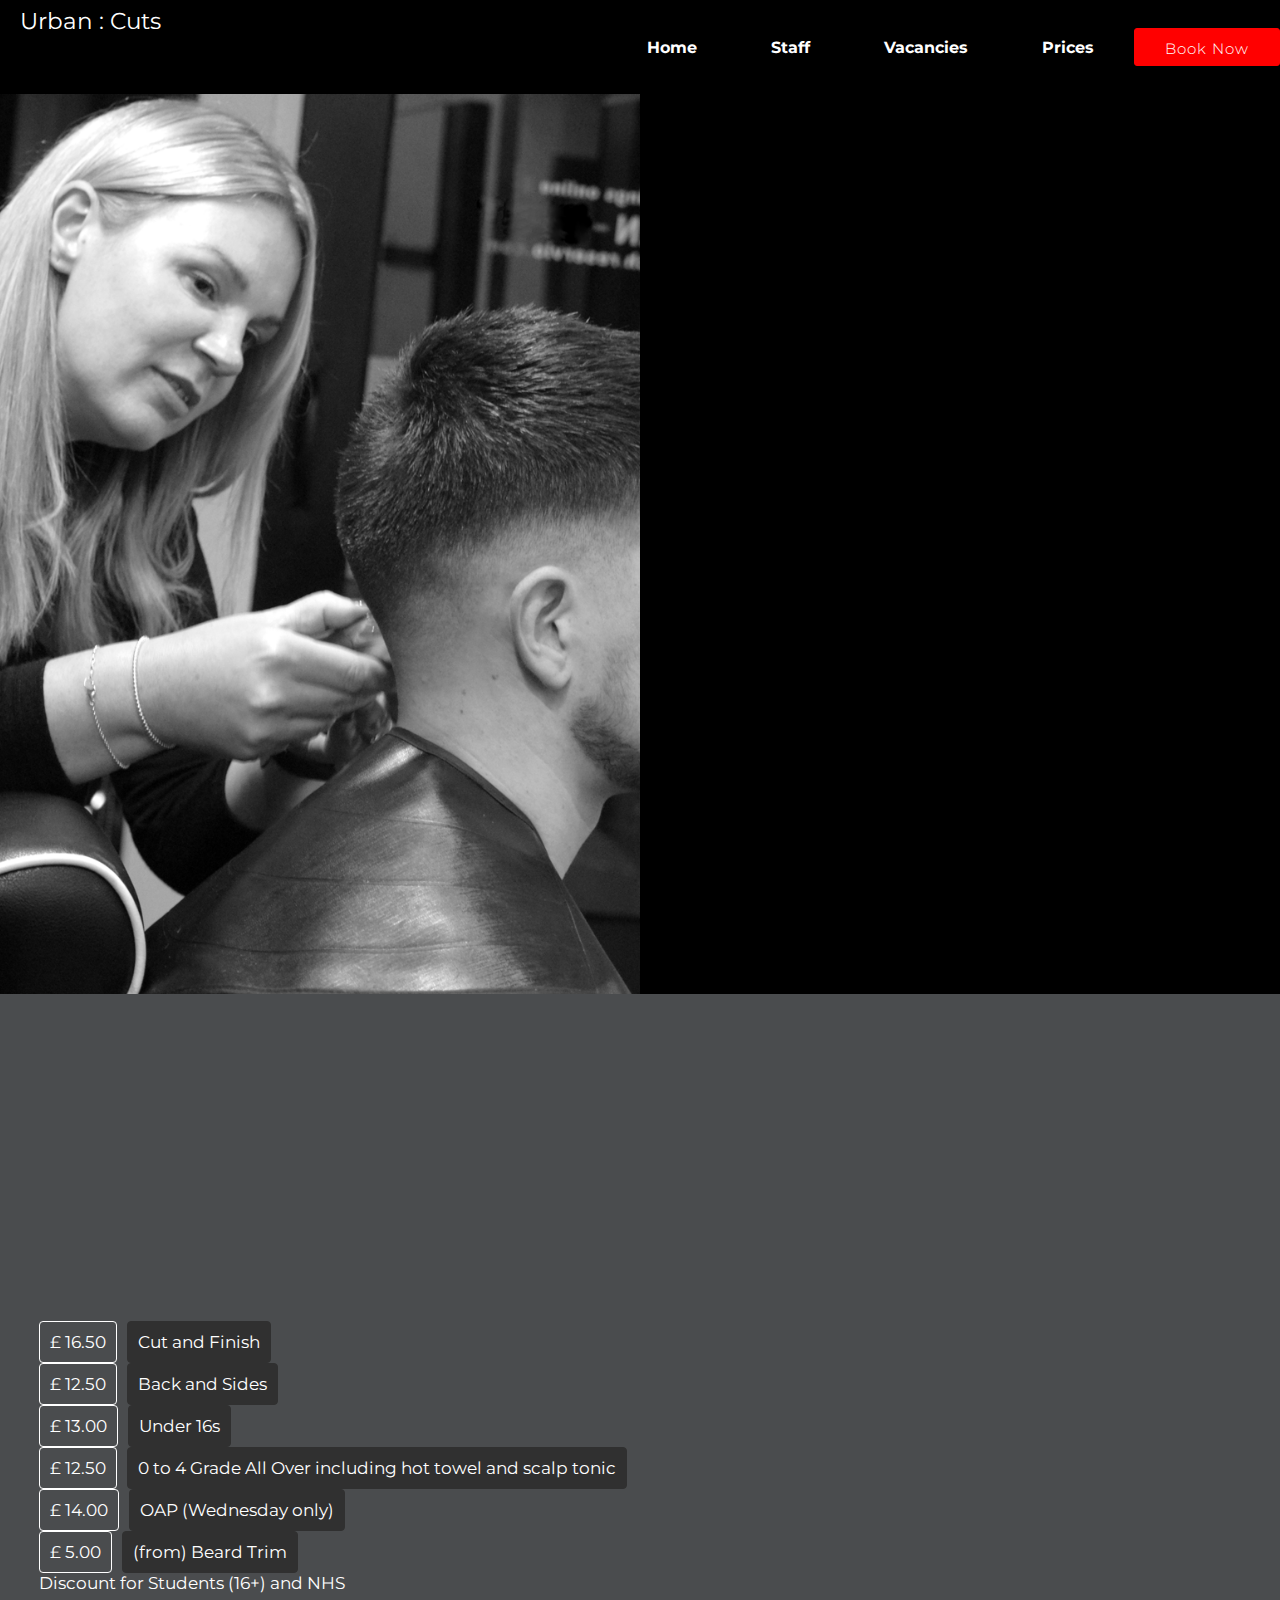
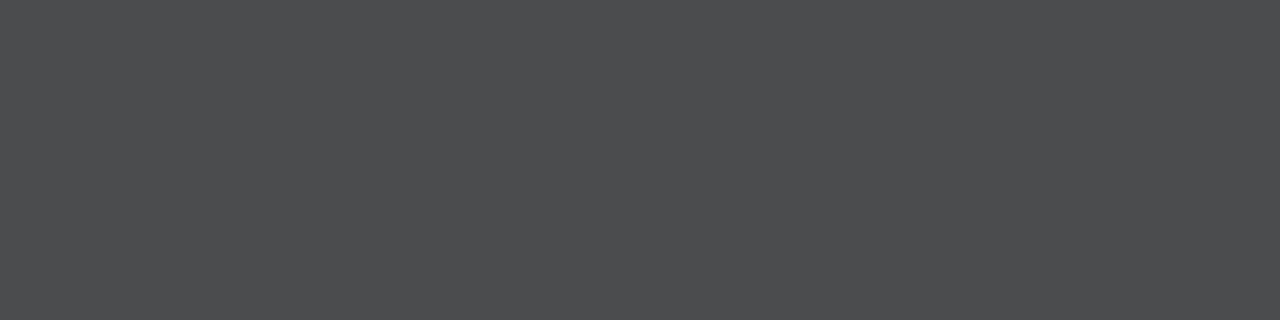
<file: prices.html>
<!doctype html>
<html lang="en">
  <head>
    <!-- Required meta tags -->
    <meta charset="utf-8">
    <meta name="viewport" content="width=device-width, initial-scale=1">

    <!-- Bootstrap CSS -->
    <link href="https://cdn.jsdelivr.net/npm/bootstrap@5.1.3/dist/css/bootstrap.min.css" rel="stylesheet" integrity="sha384-1BmE4kWBq78iYhFldvKuhfTAU6auU8tT94WrHftjDbrCEXSU1oBoqyl2QvZ6jIW3" crossorigin="anonymous">
    <!-- Favicon link -->
    <link rel="shortcut icon" type="image/png" href="assets/images/favicon1.png">
    <!-- Css link -->
    <link rel="stylesheet" href="assets/css/style.css">
    <link rel="stylesheet" href="assets/css/prices.css">
   
    <title>Urban : Cuts - Prices</title>

    

  </head>
  <body>



    <!-- Navbar section start -->
    <!-- -------------------- -->
    <header class="fixed-top boldFont" id="header">
       
        <nav id="navbar" class="header-area">
            
            <div class="logo-container d-flex align-items-center">
                <a href="index.html">
                    <!-- <img class="logo" src="assets/images/logo-InfinityCollar-updated.png" alt=""> -->
                    Urban : Cuts
                </a>
            </div>

            <div class="nav-item-container">
                <ul class="nav-items-ul">
                    <li><a href="index.html">Home</a></li>
                    <li><a href="staff.html">Staff</a></li>
                    <li><a href="vacancies.html">Vacancies</a></li>
                    <li><a href="prices.html">Prices</a></li>
                   </ul>
                   <a href="https://bookings.urbancuts.co.uk/" target="_blank" class="nav_button" >Book Now</a>
                <button class="open-btn" onclick="openNav()">☰</button>
            </div>


            <!--******************
            (Sidebar for tablet and mobile) section Start
            ********************* -->
            <div id="mySidepanel" class="side-panel backgroundColor__2">

                <a href="javascript:void(0)" class="close-btn semiBoldFont" onclick="closeNav()"><img src="assets/images/right-arrow.png" alt="" style="width: 20px; height: 20px;"></a>
                <ul>
                    <li><a href="index.html">Home</a></li>
                    <li><a href="staff.html">Staff</a></li>
                    <li><a href="vacancies.html">Vacancies</a></li>
                    <li><a href="prices.html">Prices</a></li>
                </ul>

                <!-- <a href="index.html"><img src="assets/images/shopping-cart.png" alt="" style="width: 25px;"></a>
                <a href="index.html"><img src="assets/images/user.png" alt="" style="width: 25px;"></a> -->
            </div>
            <!--******************
            (Sidebar for tablet and mobile) section end
            ********************* -->

        </nav>
    </header>


  
  

    <!-- Hero section start -->
    <!-- ------------------ -->
    <div class="hero heroPrices" id="hero">

        <div class="heroContent d-flex align-items-center">
            <div class="heroImage">
                <img src="assets/images/hero-prices.png" alt="">
            </div>
            <div class="heroText semiBoldFont prices d-flex align-items-center justify-content-center">
                <div>
                <div class="price"><p class="">£ 16.50</p><p class="">Cut and Finish</p></div>
                <div class="price"><p class="">£ 12.50</p><p class="">Back and Sides</p></div>
                <div class="price"><p class="">£ 13.00</p><p class="">Under 16s</p></div>
                <div class="price"><p>£ 12.50 </p><p class="">0 to 4 Grade All Over including hot towel and scalp tonic</p></div>
                <div class="price"><p class="">£ 14.00</p><p class="">OAP  (Wednesday only)</p></div>
                <div class="price"><p class="">£ 5.00</p><p class="">(from) Beard Trim</p></div>
                <p class="text-warning" style="background-color: #92515100; border:none">Discount for Students (16+) and NHS</p>
                </div>
            </div>
           
        </div>

    </div>




    <!-- JS link -->
    <script src="assets/js/script.js"></script>
    
    <!-- Optional JavaScript; choose one of the two! -->

    <!-- Option 1: Bootstrap Bundle with Popper -->
    <script src="https://cdn.jsdelivr.net/npm/bootstrap@5.1.3/dist/js/bootstrap.bundle.min.js" integrity="sha384-ka7Sk0Gln4gmtz2MlQnikT1wXgYsOg+OMhuP+IlRH9sENBO0LRn5q+8nbTov4+1p" crossorigin="anonymous"></script>

    <!-- Option 2: Separate Popper and Bootstrap JS -->
    <!--
    <script src="https://cdn.jsdelivr.net/npm/@popperjs/core@2.10.2/dist/umd/popper.min.js" integrity="sha384-7+zCNj/IqJ95wo16oMtfsKbZ9ccEh31eOz1HGyDuCQ6wgnyJNSYdrPa03rtR1zdB" crossorigin="anonymous"></script>
    <script src="https://cdn.jsdelivr.net/npm/bootstrap@5.1.3/dist/js/bootstrap.min.js" integrity="sha384-QJHtvGhmr9XOIpI6YVutG+2QOK9T+ZnN4kzFN1RtK3zEFEIsxhlmWl5/YESvpZ13" crossorigin="anonymous"></script>
    -->
  </body>
</html>
</file>
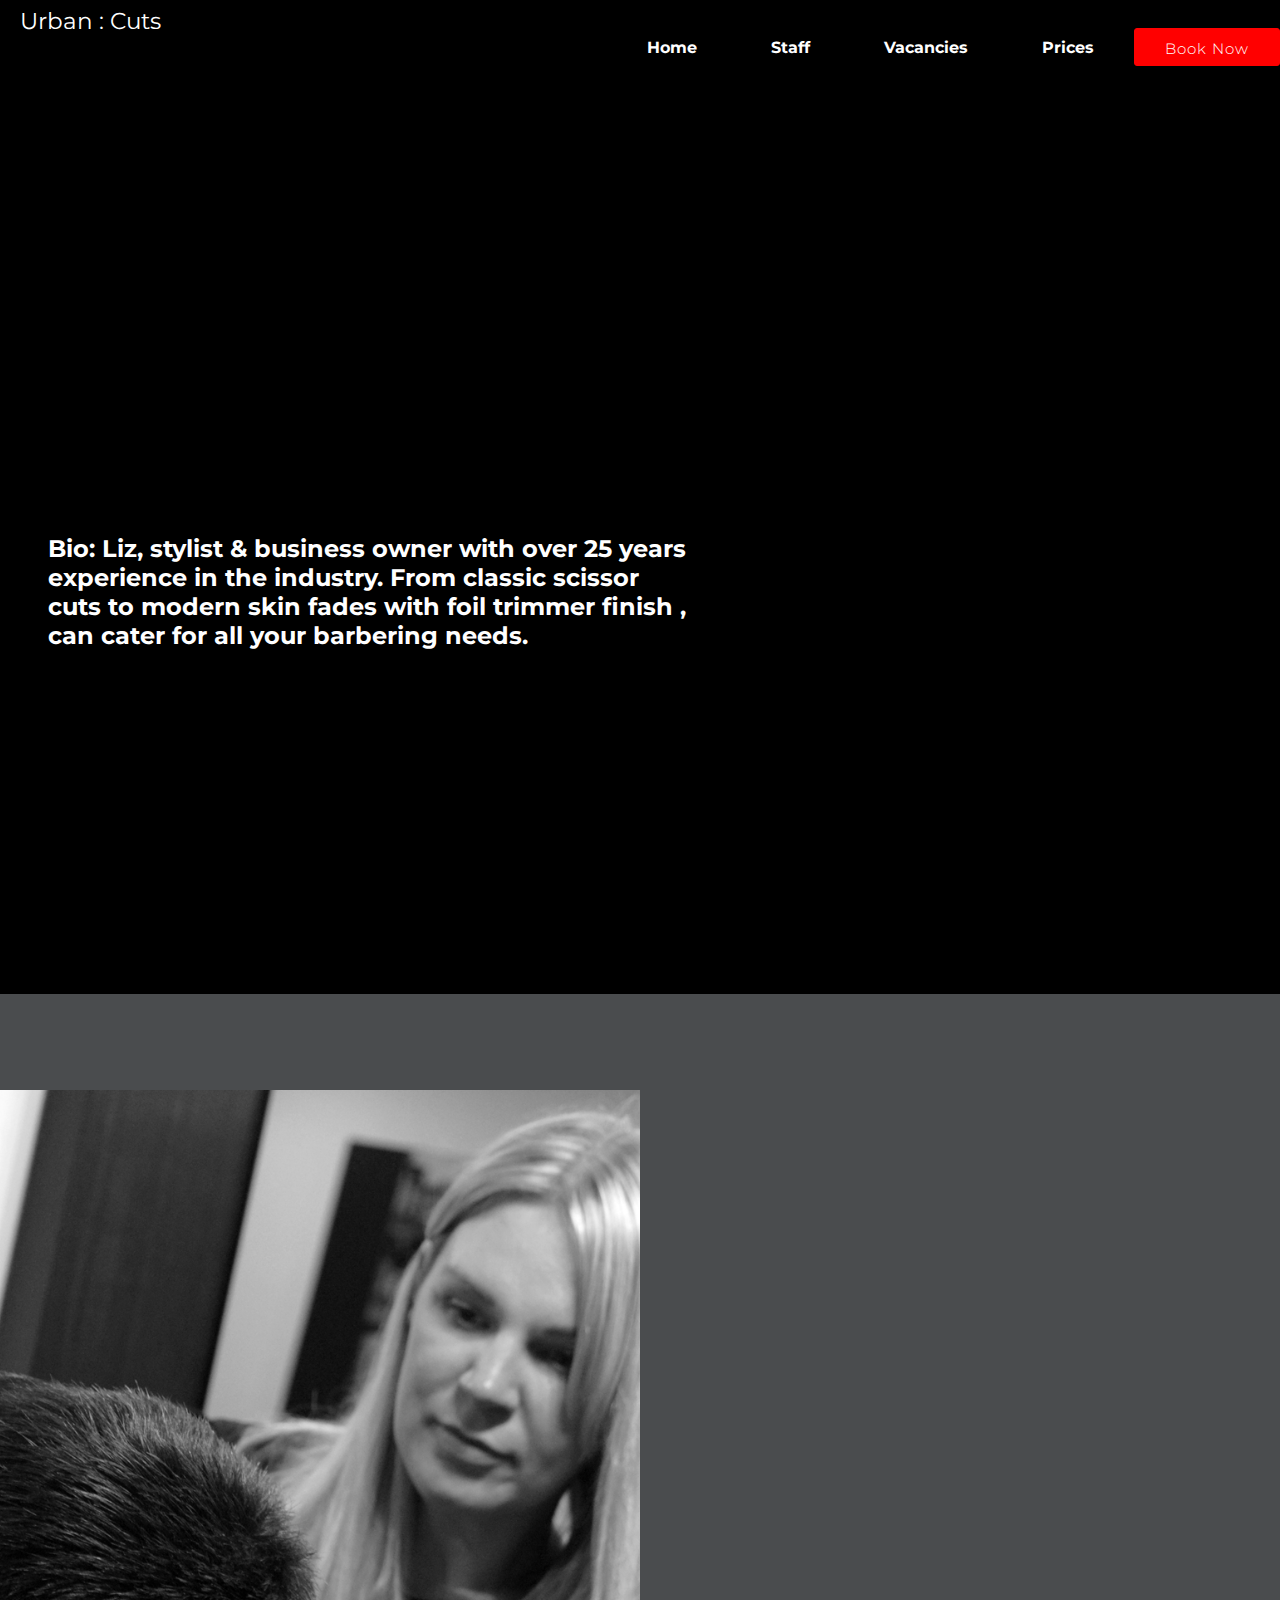
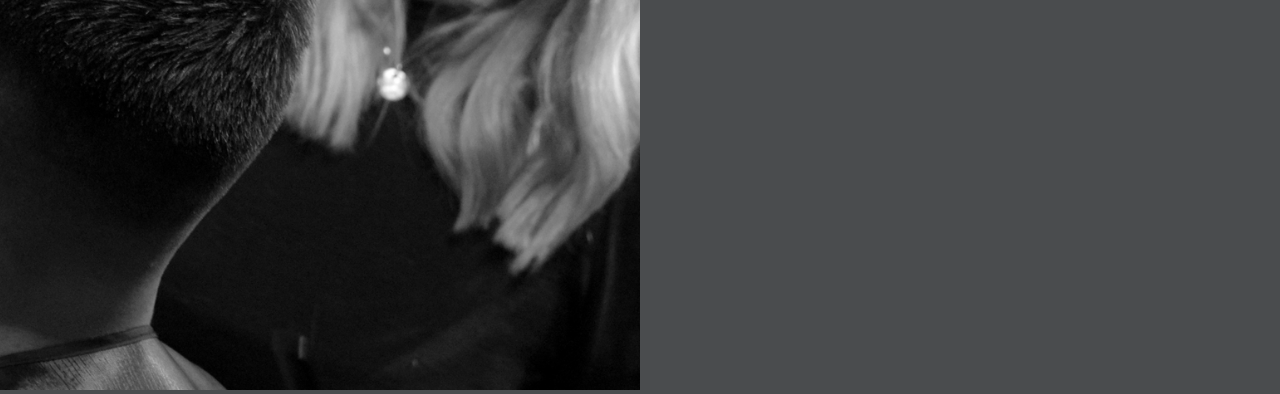
<file: staff.html>
<!doctype html>
<html lang="en">
  <head>
    <!-- Required meta tags -->
    <meta charset="utf-8">
    <meta name="viewport" content="width=device-width, initial-scale=1">

    <!-- Bootstrap CSS -->
    <link href="https://cdn.jsdelivr.net/npm/bootstrap@5.1.3/dist/css/bootstrap.min.css" rel="stylesheet" integrity="sha384-1BmE4kWBq78iYhFldvKuhfTAU6auU8tT94WrHftjDbrCEXSU1oBoqyl2QvZ6jIW3" crossorigin="anonymous">
    <!-- Favicon link -->
    <link rel="shortcut icon" type="image/png" href="assets/images/favicon1.png">
    <!-- Css link -->
    <link rel="stylesheet" href="assets/css/style.css">
    <link rel="stylesheet" href="assets/css/staff.css">
    
    <title>Urban : Cuts - Staff</title>

    

  </head>
  <body>


    <!-- Navbar section start -->
    <!-- -------------------- -->
    <header class="fixed-top boldFont" id="header">
       
        <nav id="navbar" class="header-area">
            
            <div class="logo-container d-flex align-items-center">
                <a href="index.html">
                    <!-- <img class="logo" src="assets/images/logo-InfinityCollar-updated.png" alt=""> -->
                    Urban : Cuts
                </a>
            </div>

            <div class="nav-item-container">
                <ul class="nav-items-ul">
                    <li><a href="index.html">Home</a></li>
                    <li><a href="staff.html">Staff</a></li>
                    <li><a href="vacancies.html">Vacancies</a></li>
                    <li><a href="prices.html">Prices</a></li>
                   </ul>
                   <a href="https://bookings.urbancuts.co.uk/" target="_blank" class="nav_button" >Book Now</a>
                <button class="open-btn" onclick="openNav()">☰</button>
            </div>


            <!--******************
            (Sidebar for tablet and mobile) section Start
            ********************* -->
            <div id="mySidepanel" class="side-panel backgroundColor__2">

                <a href="javascript:void(0)" class="close-btn semiBoldFont" onclick="closeNav()"><img src="assets/images/right-arrow.png" alt="" style="width: 20px; height: 20px;"></a>
                <ul>
                    <li><a href="index.html">Home</a></li>
                    <li><a href="staff.html">Staff</a></li>
                    <li><a href="vacancies.html">Vacancies</a></li>
                    <li><a href="prices.html">Prices</a></li>
                </ul>

                <!-- <a href="index.html"><img src="assets/images/shopping-cart.png" alt="" style="width: 25px;"></a>
                <a href="index.html"><img src="assets/images/user.png" alt="" style="width: 25px;"></a> -->
            </div>
            <!--******************
            (Sidebar for tablet and mobile) section end
            ********************* -->

        </nav>
    </header>

  
  

    <!-- Hero section start -->
    <!-- ------------------ -->
    <div class="hero heroStaff" id="hero">

        <div class="heroContent d-flex align-items-center">
            
            <div class="heroText staffHeroText semiBoldFont prices d-flex align-items-center justify-content-center">
                <h2 class="">Bio: Liz, stylist  & business owner  with over <span class="text-warning"> 25 years experience </span>in the industry. From classic scissor cuts to modern skin fades with foil trimmer finish , can cater for all  your barbering needs.</h2>
            </div>
            <div class="heroImage">
                <img src="assets/images/hero-staff.png" alt="">
            </div>
           
        </div>

    </div>




    <!-- JS link -->
    <script src="assets/js/script.js"></script>
    
    <!-- Optional JavaScript; choose one of the two! -->

    <!-- Option 1: Bootstrap Bundle with Popper -->
    <script src="https://cdn.jsdelivr.net/npm/bootstrap@5.1.3/dist/js/bootstrap.bundle.min.js" integrity="sha384-ka7Sk0Gln4gmtz2MlQnikT1wXgYsOg+OMhuP+IlRH9sENBO0LRn5q+8nbTov4+1p" crossorigin="anonymous"></script>

    <!-- Option 2: Separate Popper and Bootstrap JS -->
    <!--
    <script src="https://cdn.jsdelivr.net/npm/@popperjs/core@2.10.2/dist/umd/popper.min.js" integrity="sha384-7+zCNj/IqJ95wo16oMtfsKbZ9ccEh31eOz1HGyDuCQ6wgnyJNSYdrPa03rtR1zdB" crossorigin="anonymous"></script>
    <script src="https://cdn.jsdelivr.net/npm/bootstrap@5.1.3/dist/js/bootstrap.min.js" integrity="sha384-QJHtvGhmr9XOIpI6YVutG+2QOK9T+ZnN4kzFN1RtK3zEFEIsxhlmWl5/YESvpZ13" crossorigin="anonymous"></script>
    -->
  </body>
</html>
</file>
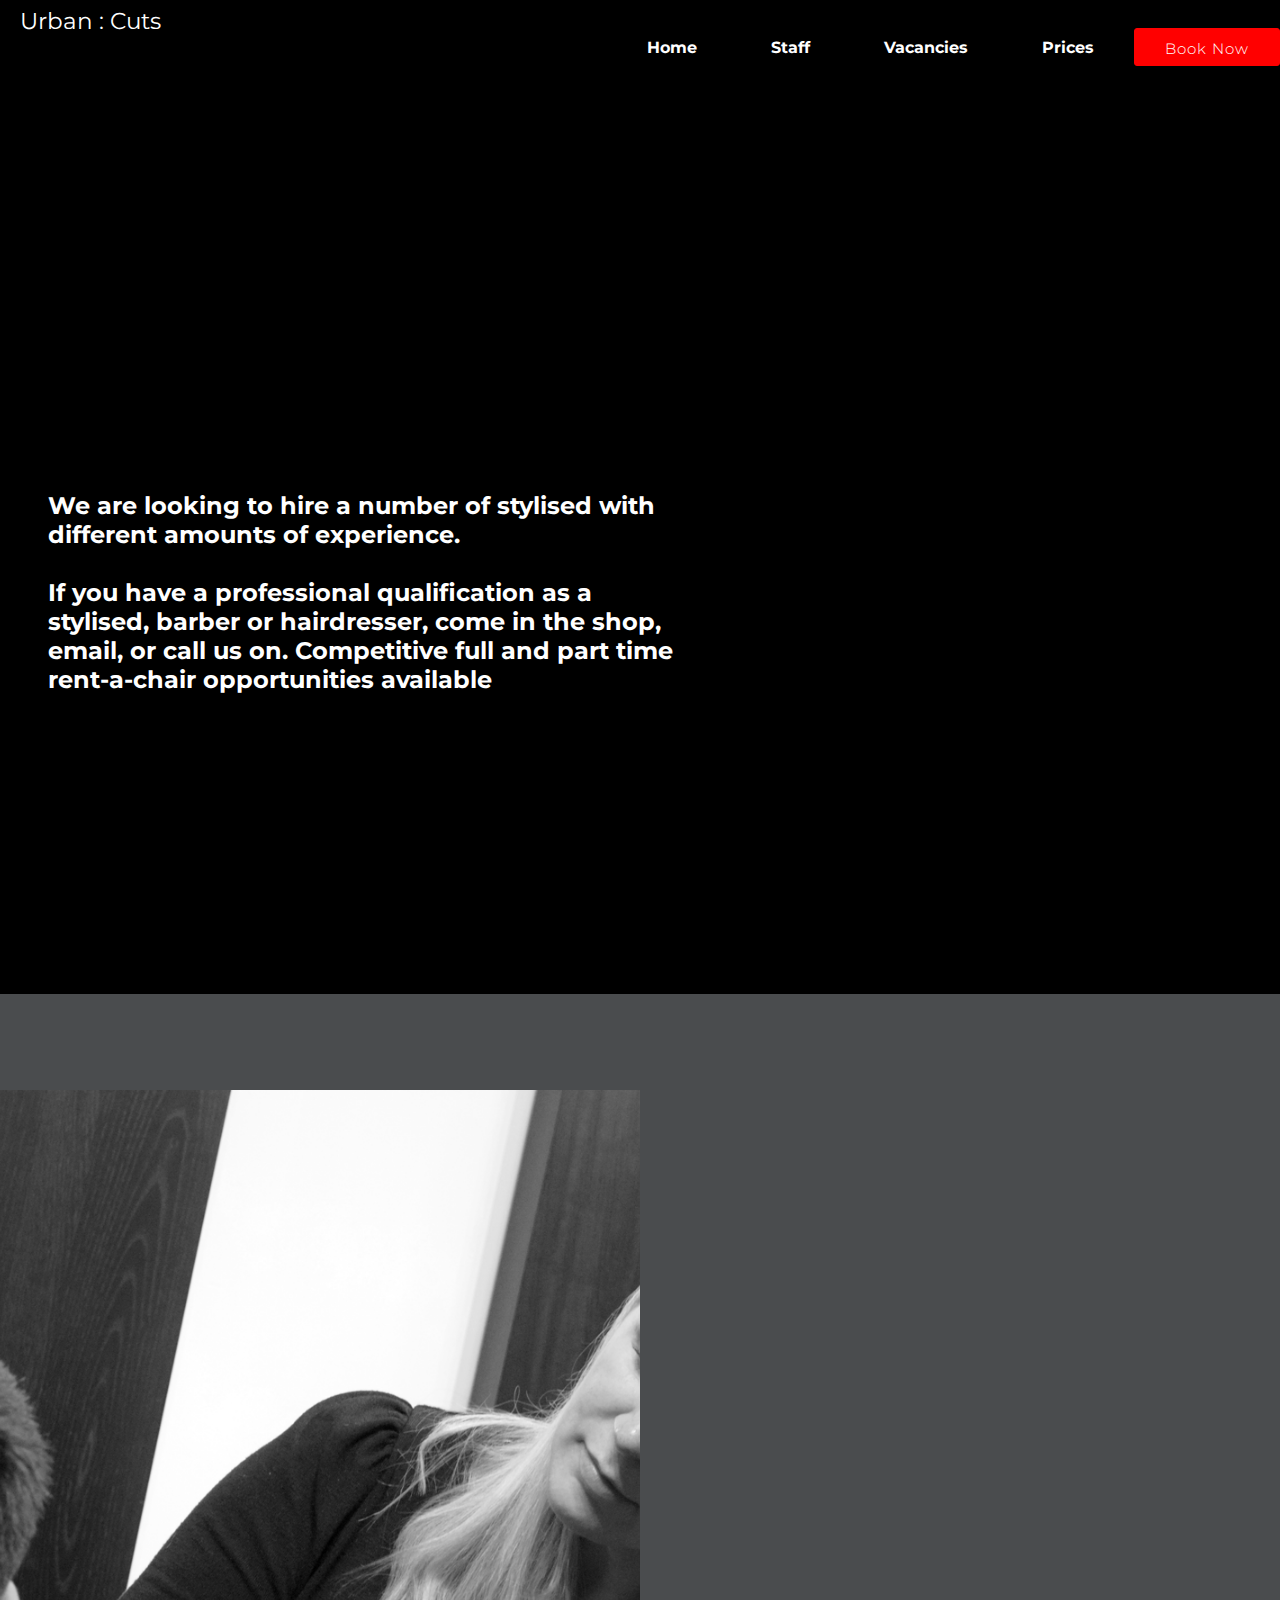
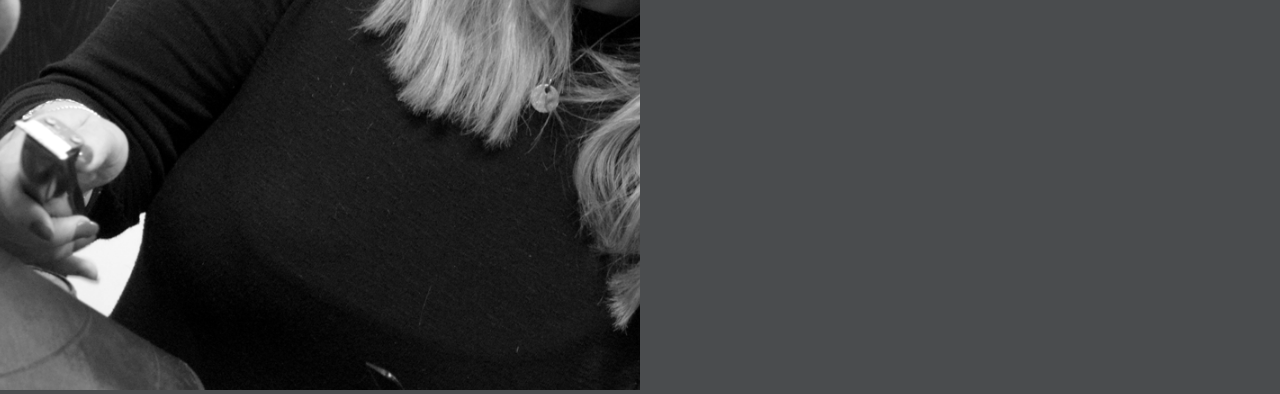
<file: vacancies.html>
<!doctype html>
<html lang="en">
  <head>
    <!-- Required meta tags -->
    <meta charset="utf-8">
    <meta name="viewport" content="width=device-width, initial-scale=1">

    <!-- Bootstrap CSS -->
    <link href="https://cdn.jsdelivr.net/npm/bootstrap@5.1.3/dist/css/bootstrap.min.css" rel="stylesheet" integrity="sha384-1BmE4kWBq78iYhFldvKuhfTAU6auU8tT94WrHftjDbrCEXSU1oBoqyl2QvZ6jIW3" crossorigin="anonymous">
    <!-- Favicon link -->
    <link rel="shortcut icon" type="image/png" href="assets/images/favicon1.png">
    <!-- Css link -->
    <link rel="stylesheet" href="assets/css/style.css">
    <link rel="stylesheet" href="assets/css/vacancies.css">
    
    <title>Urban : Cuts - Vacancies</title>
    

  </head>
  <body>



    <!-- Navbar section start -->
    <!-- -------------------- -->
    <header class="fixed-top boldFont" id="header">
       
        <nav id="navbar" class="header-area">
            
            <div class="logo-container d-flex align-items-center">
                <a href="index.html">
                    <!-- <img class="logo" src="assets/images/logo-InfinityCollar-updated.png" alt=""> -->
                    Urban : Cuts
                </a>
            </div>

            <div class="nav-item-container">
                <ul class="nav-items-ul">
                    <li><a href="index.html">Home</a></li>
                    <li><a href="staff.html">Staff</a></li>
                    <li><a href="vacancies.html">Vacancies</a></li>
                    <li><a href="prices.html">Prices</a></li>
                   </ul>
                   <a href="https://bookings.urbancuts.co.uk/" target="_blank" class="nav_button" >Book Now</a>
                <button class="open-btn" onclick="openNav()">☰</button>
            </div>


            <!--******************
            (Sidebar for tablet and mobile) section Start
            ********************* -->
            <div id="mySidepanel" class="side-panel backgroundColor__2">

                <a href="javascript:void(0)" class="close-btn semiBoldFont" onclick="closeNav()"><img src="assets/images/right-arrow.png" alt="" style="width: 20px; height: 20px;"></a>
                <ul>
                    <li><a href="index.html">Home</a></li>
                    <li><a href="staff.html">Staff</a></li>
                    <li><a href="vacancies.html">Vacancies</a></li>
                    <li><a href="prices.html">Prices</a></li>
                </ul>

                <!-- <a href="index.html"><img src="assets/images/shopping-cart.png" alt="" style="width: 25px;"></a>
                <a href="index.html"><img src="assets/images/user.png" alt="" style="width: 25px;"></a> -->
            </div>
            <!--******************
            (Sidebar for tablet and mobile) section end
            ********************* -->

        </nav>
    </header>

  
  

    <!-- Hero section start -->
    <!-- ------------------ -->
    <div class="hero heroVacancies" id="hero">

        <div class="heroContent d-flex align-items-center">
            
            <div class="heroText vacanciesHeroText semiBoldFont prices d-flex align-items-center justify-content-center">
                <h2 class="">We are looking to hire a number of stylised with <span class="text-warning">different amounts of experience.</span>
                    <br><br>
                    If you have a professional qualification as a stylised, 
                    barber or hairdresser, come in the shop, email, or call us on.   
                    Competitive full and part time <span class="text-warning">rent-a-chair opportunities available</span></h2>
            </div>
            <div class="heroImage">
                <img src="assets/images/hero-vacancies.png" alt="">
            </div>
           
        </div>

    </div>




    <!-- JS link -->
    <script src="assets/js/script.js"></script>
    
    <!-- Optional JavaScript; choose one of the two! -->

    <!-- Option 1: Bootstrap Bundle with Popper -->
    <script src="https://cdn.jsdelivr.net/npm/bootstrap@5.1.3/dist/js/bootstrap.bundle.min.js" integrity="sha384-ka7Sk0Gln4gmtz2MlQnikT1wXgYsOg+OMhuP+IlRH9sENBO0LRn5q+8nbTov4+1p" crossorigin="anonymous"></script>

    <!-- Option 2: Separate Popper and Bootstrap JS -->
    <!--
    <script src="https://cdn.jsdelivr.net/npm/@popperjs/core@2.10.2/dist/umd/popper.min.js" integrity="sha384-7+zCNj/IqJ95wo16oMtfsKbZ9ccEh31eOz1HGyDuCQ6wgnyJNSYdrPa03rtR1zdB" crossorigin="anonymous"></script>
    <script src="https://cdn.jsdelivr.net/npm/bootstrap@5.1.3/dist/js/bootstrap.min.js" integrity="sha384-QJHtvGhmr9XOIpI6YVutG+2QOK9T+ZnN4kzFN1RtK3zEFEIsxhlmWl5/YESvpZ13" crossorigin="anonymous"></script>
    -->
  </body>
</html>
</file>
<file: assets/css/style.css>
/*
Common style start
---------------------------*/
/* Montserrat Bold (font-family: 'Josefin Sans', sans-serif;) */
@import url('https://fonts.googleapis.com/css2?family=Montserrat:wght@700&display=swap');
/* Montserrat Semibold (font-family: 'Josefin Slab', serif;) */
@import url('https://fonts.googleapis.com/css2?family=Montserrat:wght@600&display=swap');

* {
    padding: 0%;
    margin:0%;
    scroll-behavior: smooth;
}
body {
    background-color: #4a4c4e;
    color: white;
}
img {
    width: 100%;
    height: 100%;
    object-fit: cover;
    border-radius: 6px;
}
a {
    text-decoration: none;
    color: white;
}
.fullHeight {
    width: 100%;
    min-height: 100vh;
    display: flex;
    align-items: center;
    justify-content: center;
}
h3 {
    font-size: clamp(1.2rem, 1.5vw, 1.9rem);
}
h4 {
    font-size: clamp(1.1rem, 1.5vw, 1.4rem);
}
p {
    font-size: clamp(0.9rem, 2vw, 1.05rem);
}
.textColor {
    color: #F3771D;
}
.backgroundColor {
    background-color: #F3771D;
}
.backgroundColor__2 {
    background-color: black;
}
.boldFont {
    font-family: 'Montserrat', sans-serif;
}

.semiBoldFont {
    font-family: 'Montserrat', sans-serif;
}
.button {
  font-weight: bold;
  display: inline-block;
  font-size: 18px;
  margin-top: 5px;
  padding: 7px 30px;
  color: #ffffff;
  background-color: red;
  letter-spacing: 2px;
  border: 1px solid red;
  border-radius: 3px;
  box-shadow: 0px 13px 42px -15px rgba(0,0,0,0.75);
  transition: 0.3s;
  font-family: 'Montserrat', sans-serif;
}
.button:hover {
    color: red;
    background-color: #f3761d00;
    border: 1px solid red;
    box-shadow: 0px 13px 42px -15px rgba(0,0,0,0);
  }
.btn-icon {
    width: 25px;
    height: auto;
    margin-left: 10px;
    transition: 0.3s;
}
.button:hover .btn-icon {
    transform: translateX(10px);
}
.bigHeading {
    font-size: clamp(2.5rem, 6vw, 5.7rem);
}
.heading {
    margin-bottom: 50px;
    text-align: center;
    font-weight: bold;
}
.padding {
    padding: 80px 0px;
}
.link {
    position: relative; 
    font-size: 20px;
}

.link::after {
    content: "";
    position: absolute;
    width: 100%;
    height: 4px;
    background-color: #F3771D;
    bottom: -15px;
    right: 0%;
    transition: 0.4s;
}
.link:hover::after {
    width: 0%;
}
.shortBorder {
    width: 60px;
    height: 3px;
    background: #F3771D;
    margin: 20px auto;
}

/*
Common style end
---------------------------*/


/*
Header css start
---------------------------*/
header {
    width: 100%;
    clear: both;
}

.harricanBanner {
    text-align: center;
    font-size: 12px;
    background-color: #00A6ED;
    color: #ffffff;
}

.harricanBanner a {
    text-decoration: underline;
    color: white;
}
.header-area {
    width: 100%;
    padding: 10px 80px;
    min-height: 80px;
    display: flex;
    position: relative;
    background-color: #000000;
    /* margin-top: 15px; */
}

.logo-container {
    float: left;
}
.logo-container a {
    color: white;
    font-size: 23px;
}
.logo {
    width: 90px;
    height: auto;
}
.logo-name {
    color: #ffffff;
    font-size: clamp(1rem, 1.5vw, 2.3rem);
    margin: 0%;
}
.nav-item-container {
    flex: 1;
    float: right;
    display: flex;
    align-items: center;
    justify-content: flex-end;
}
.nav-item-container ul {
    margin: 0%;
    padding: 0%;
    list-style: none;
    text-align: right;
}
.nav-item-container ul li {
    display: inline-block;
    margin-left: 30px;
    transition: 0.3s;
    z-index: 5;
}

.nav-item-container ul li a {
    font-size: clamp(0.7rem, 1.5vw, 1rem);
    padding: 15px 20px;
    text-decoration: none;
    box-shadow: inset 0 0 0 0 #F3771D;
    color: white;
    transition: color .3s ease-in-out, box-shadow .3s ease-in-out;
    font-weight: bold;
    border-radius: 3px;
  }

  .nav-item-container ul li:hover {
    transform: scale(1.3);
  }  
  
 
.nav_button {
    font-weight: 300;
    display: inline-block;
    font-size: 15px;
    margin: 0px 20px;
    padding: 10px 30px 7px 30px;
    border-radius: 3px;
    color: #ffffff;
    background-color: red;
    letter-spacing: 1px;
    border: 1px solid red;
    box-shadow: 0px 13px 42px -15px rgba(0,0,0,0.75);
    transition: 0.3s;
  }
  .nav_button:hover {
      color: red;
      background-color: #f3761d00;
      border: 1px solid red;
      box-shadow: 0px 13px 42px -15px rgba(0,0,0,0);
    }


/*
Header css end
---------------------------*/







/*
side-panel css Start
---------------------------*/
.side-panel  {
    width: 0;
    position: fixed;
    z-index: 3;
    height: 100vh;
    top: 0;
    right: 0;
    overflow-x: hidden;
    transition: 0.5s;
    padding-top: 60px;
  }
  .side-panel ul li {
    list-style: none;
    margin-bottom: 15px;
  }
  
  .side-panel ul li a {
    padding: 8px 8px 8px 32px;
    text-decoration: none;
    font-size: 20px;
    color: white;
    display: block;
    transition: 0.3s;
  }
  
  .side-panel ul li a:hover {
    transform: scale(1.2);
  }
  
  .side-panel .close-btn {
    position: absolute;
    top: 0;
    right: 25px;
    font-size: 36px;
  }
  
  .open-btn {
    font-size: 27px;
    cursor: pointer;
    background-color: #11111100;
    color: white;
    padding: 10px 15px;
    border: none;
    z-index: 3;
    display: none;
  }
    .close-btn {
        font-size: 30px;
        top: 0px;
        left: 20px;
        transform: scale(1);
        transition: 0.3s;
    }
    .close-btn:hover {
        left: 25px;
    }
/*
Sidebar css start
---------------------------*/







/*
Hero style start
---------------------------*/
.hero {
    width: 100%;
    height: 100vh;

    background-attachment: fixed;
    background-repeat: no-repeat;
    background-size: cover;
    position: relative;
    z-index: 2;
    color: white;
}

.hero::after {
    content: '';
    position: absolute;
    width: 100%;
    height: 100vh;
    background-color: #000000;
    opacity: 0.3;
    top: 0%;
    left: 0%;
    z-index: -1;
}
.heroHome {
    /* background-image: url('../images/hero-home.jpg'); */
    /* background-color: #4a4c4e; */
    background-color: #000000;
    background-position: center;
}
.heroContent > div {
    width: 50%;
    height: 100vh;
}
.heroText {
    display: flex;
    padding-right: 20px;
    padding-left: 80px;
    align-items: center;
    justify-content: center;
}
.heroImage img {
    width: 100%;
    height: 100vh;
    object-fit: cover;
    border-radius: 0px;
}
.scrollDownIcon {
    width:100px;
    height:100px
}
.heroTextContainer {
    width: 80%;
    margin-bottom: 140px;
}
.heroTextContainer h5 {
    margin-bottom: 3rem;
}

/*
Hero style end
---------------------------*/





/*
Second section start
---------------------------*/

.secondSection ul li {
    list-style: none;
    display: flex;
    align-items: start;
    margin-bottom: 10px;
}
.secondSectionul li p {
    margin: 0;
}
.secondSection ul li img {
    width: 18px;
    height: 18px;
    margin-right: 12px;
}
.aboutUsImage {
    object-fit: cover;
}
.availableTime {
    color: #0de77a;
}

.socialMediaIcon {
    display: flex;
    justify-content: center;
}

.socialMediaIcon img {
    width: 40px;
    height: 40px;
    margin: 0px 5px;
    transition: 0.3s;
}

.socialMediaIcon img:hover {
    transform: scale(1.15);
}
/*
Second section end
---------------------------*/





/* ***************************************
Responsive design start
***************************************** */
@media only screen and (max-width: 1400px) {
    
    .header-area {
        padding: 7px 20px;
    }

    .padding {
        padding: 40px 0px;
    }
}
@media only screen and (max-width: 1200px) {
    .logo-name {
        padding: 0px 20px;
    }
    /* .logo-container {
        width: 30%;
    } */
    /* .nav-item-container {
        width: 70%
    } */
    .nav-item-container ul li {
        margin-left: 20px;
    }
    .padding {
        padding: 30px 0px;
    }
    .model {
        padding-top: 25%;
    }
    form {
        width: 400px;
    }
}


@media only screen and (max-width: 992px) {
    .padding {
        padding: 20px 0px;
    }
    .open-btn {
        display: block;
    }
    .header-area {
        padding: 7px 40px;
    }
    .nav-items-ul {
        display: none;
    }
    .heroHome {
        background-image: url('../images/home-page-hero3.png');
        background-color: none;
        background-position: right;
    }
    .heroContent > div {
        width: 100%;
        height: 100vh;
    }
    .heroText {
        width: 100%;
        display: flex;
        align-items: center;
        justify-content: center;
        text-align: center;
    }
    .heroImage {
        display: none;
    }
}


@media only screen and (max-width: 600px) {
    .padding {
        padding: 10px 0px;
    }
      
  .side-panel a {
    font-size: 16px;
    margin-bottom: 20px;
  }
    .harricanBanner {
        font-size: 10px;
        padding: 0% 5%;
    }
    .hero {
        text-align: center;
        align-items: center;
        justify-content: center;
    }
    .hero::after {
        opacity: 0.3;
    }
    .hero h1 {
        margin-bottom: 20px;
    }
    .open-btn {
        top: 5px;
        right: 15px;
        font-size: 25px;
    }
    .header-area {
        min-height: 20px;
        padding: 10px 18px;
    }
    .heroText {
        padding-right: 0px;
        padding-left: 0px;
    }
    .logo-container a {
        font-size: 18px;
    }
    .nav-item-container {
        width: 30%;
    }
    .nav_button {
        margin: 0px 5px;
        font-size: 14px;
        padding: 10px 20px 7px 20px;
    }
    .heading {
        margin-bottom: 30px;
    }
    .heroTextContainer {
        margin-bottom: 0px;
    }
    .secondSectionCol img {
        width: 100%;
        height: 250px;
    }
    .campingSection img {
        height: 250px;
    }
    .publicReviewCol {
        padding: 0rem;
        width: 100%;
        height: 250px;
        margin: 0.5rem;
    }
    .model {
        padding-top: 35%;
    }
    form {
        width: 100%;
    }
    .scrollDownIcon {
        width: 70px;
        height: 70px
    }
  }


  @media only screen and (max-height: 600px) {
    .heroTextContainer {
        margin-bottom: 30px;
    }
    .bigHeading {
        font-size: 40px;
    }
    p {
        font-size: 13px;
        margin-bottom: 0px;
    }
    .button {
        font-size: 55px;
        margin-top: 15px;
        padding: 5px 25px;
    }
  } 

  @media only screen and (max-height: 300px) {
    .heroTextContainer {
        margin-bottom: 10px;
    }
  }
/* ***************************************
Responsive design end
***************************************** */
</file>
<file: assets/css/prices.css>
.heroPrices {
    background-color: #000000;
    background-position: center;
}

.prices {
    padding: 0.8rem;
}
.price {
    display: flex;
}
.price p {
    padding: 10px;
    border: 1px solid #ffffff;
    border-radius: 4px;
}

.price p:nth-child(2) {
    margin-left: 10px;
    background-color: #303030;
    border: 1px solid #303030;
}

@media only screen and (max-width: 992px) {
    .heroPrices {
        background-image: url('../images/hero-prices.png');
        background-color: none;
        background-position: center;
    }
    .prices p {
        font-size: 13px;
        background-color: #000000;
        border: 1px solid black;
    }
}

@media only screen and (max-width: 600px)  {
    .prices p {
        font-size: 11px;
    }
}
</file>
<file: assets/css/staff.css>
.heroStaff {
    background-color: #000000;
    background-position: center;
}

.staffHeroText {
    padding: 3rem;
}

@media only screen and (max-width: 992px) {
    .heroStaff {
        background-image: url('../images/hero-staff.png');
        background-color: none;
        background-position: center;
    }
    .staffHeroText {
        padding: 2rem;
    }
}
</file>
<file: assets/css/vacancies.css>
.heroVacancies {
    background-color: #000000;
    background-position: center;
}

.vacanciesHeroText {
    padding: 3rem;
}

@media only screen and (max-width: 992px) {
    .heroVacancies {
        background-image: url('../images/hero-staff.png');
        background-color: none;
        background-position: center;
    }
    .vacanciesHeroText {
        padding: 2rem;
    }
}
</file>
